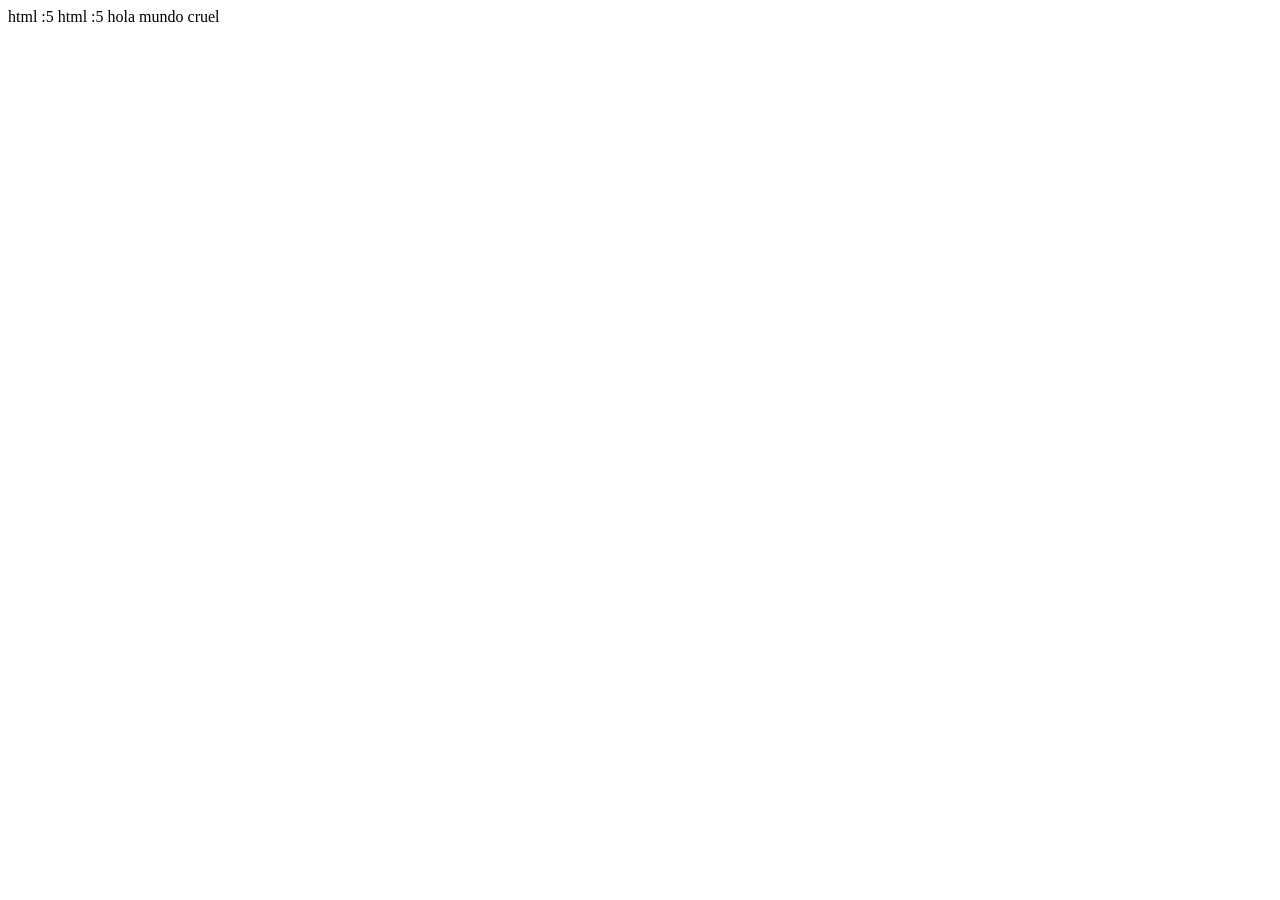
<file: coding-example/index.html>
html :5
html :5
<!DOCTYPE html>
<html lang="en">
<head>
    <meta charset="UTF-8">
    <meta http-equiv="X-UA-Compatible" content="IE=edge">
    <meta name="viewport" content="width=, initial-scale=1.0">
    <title>Document</title>
</head>
<body>
    hola mundo cruel
</body>
</html>
</file>
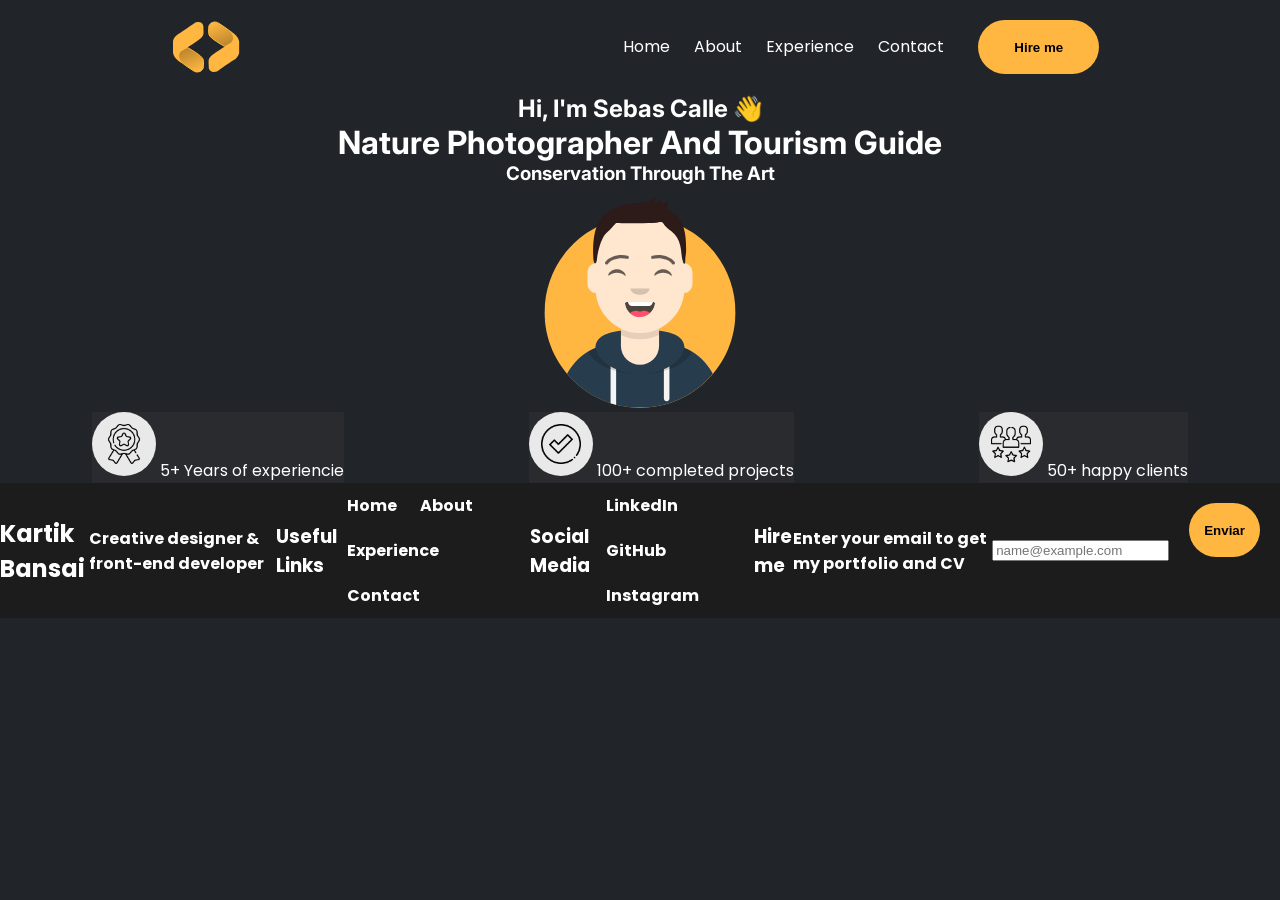
<file: MyCV_Training/index.html>
<!DOCTYPE html>
<html lang="en">

<head>
    <meta charset="UTF-8">
    <meta http-equiv="X-UA-Compatible" content="IE=edge">
    <meta name="viewport" content="width=device-width, initial-scale=1.0">
    <link rel="preconnect" href="https://fonts.googleapis.com">
    <link rel="preconnect" href="https://fonts.gstatic.com" crossorigin>
    <link href="https://fonts.googleapis.com/css2?family=Inter:wght@100;200;300;500;600;700;800;900&family=Poppins:ital,wght@0,100;0,200;0,300;0,400;0,500;0,600;0,700;0,800;0,900;1,100;1,200;1,300;1,400;1,500;1,600;1,700;1,800;1,900&family=Work+Sans:ital,wght@0,100;0,200;0,300;0,400;0,500;0,600;0,700;0,800;0,900;1,100;1,200;1,300;1,400;1,500;1,600;1,700;1,800;1,900&display=swap" rel="stylesheet">
    <link rel="stylesheet" href="./CSS/styles.css">
    <title>My CV</title>
</head>

<body>
    <header>
        <img src="./Img/Frame 7.svg" alt="logo">
        <nav>
            <ul>
                <li><a href="./index.html">Home</a></li>
                <li><a href="./about.html">About</a></li>
                <li><a href="./Experience.html">Experience</a></li>
                <li><a href="./Contact.html">Contact</a></li>
                <button>Hire me</button>
            </ul>
        </nav>
    </header>

    <main>
        <h2>Hi, I'm Sebas Calle 👋</h2>
        <h1>Nature Photographer And Tourism Guide</h1>
        <h3>Conservation Through The Art</h3>
        <img src="./Img/avataaars 1.svg" alt="Avatar">
    </main>

    <section>
        <div class="Cajitas">
            <img src="./Img/Group 6.svg" alt="icono experience">
            <span>5+</span>
            <span>Years of experiencie</span>  
        </div>
        <div class="Cajitas">
            <img src="./Img/Group 6 (1).svg" alt="icono proyects">
            <span>100+ </span>
            <span>completed projects</span>
        </div>
        <div class="Cajitas">
            <img src="./Img/Group 6 (2).svg" alt="icono clients">
            <span>50+</span>
            <span>happy clients</span>
        </div>
    </section>

    <footer>
        <h2>Kartik Bansai</h2>
        <h4>Creative designer & front-end developer</h4>
        <h3>Useful Links</h3>
        <h4>
            <li><a href="./index.html">Home</a></li>
            <li><a href="./about.html">About</a></li>
            <li><a href="./Experience.html">Experience</a></li>
            <li><a href="./Contact.html">Contact</a></li>
        </h4>
        <H3>Social Media</H3>
        <h4>
            <li><a href="./LinkedIn.html">LinkedIn</a></li>
            <li><a href="./GitHub.html">GitHub</a></li>
            <li><a href="./Instagram.html">Instagram</a></li>
        </h4>
        <h3>Hire me</h3>
        <h4>Enter your email to get my portfolio and CV</h4>
        <input type="email" name="" id="" placeholder="name@example.com"><button type="submit"> Enviar </button>
    </footer>
</body>

</html>
</file>
<file: MyCV_Training/CSS/styles.css>
* {
    margin: auto;
}

body {
    background-color: #212529;
    font-family: 'Poppins';
    color: white;
}

li {
    display: inline-block;
    list-style: none;
    margin: 10px;
}

main {
    font-family: "inter";
    text-align: center;
}

footer {
    background-color: #1c1c1c;
    display: flex;
    
}

.Cajitas {
    background-color: #292B2E;
}

a:link,
a:visited {
    color: white;
}

a:hover {
    color: #ffb742;
}

a {
    text-decoration: none;
}

button {
    font-weight: 900;
    background-color: #ffb742;
    color: black;
    border-radius: 50px;
    height: 54px;
    width: 121px;
    left: 1271px;
    top: 23.060546875px;
    border-radius: 50px;
    padding: 12px, 26px, 12px, 26px;
    border-style: none;
    margin: 20px;
}

header{
    display:flex ;
    justify-content:space-between;
}

section{
    display: flex;
}
</file>
